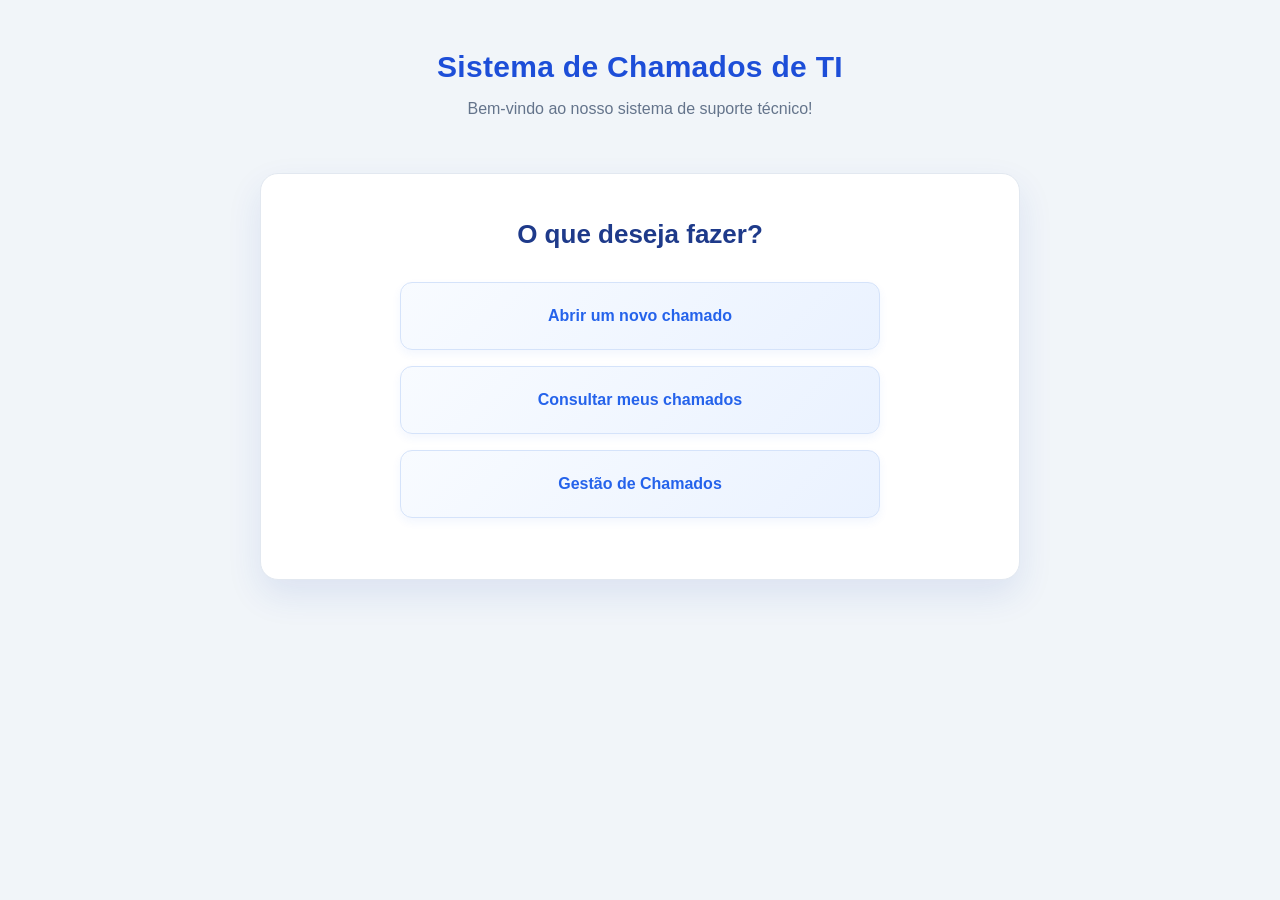
<file: index.html>
<!DOCTYPE html>
<html lang="pt-BR">
<head>
    <meta charset="UTF-8">
    <meta name="viewport" content="width=device-width, initial-scale=1.0">
    <title>Sistema de Chamados de TI</title>
    <link rel="stylesheet" href="style.css">
</head>

<body>

    <h1>Sistema de Chamados de TI</h1>

    <p>Bem-vindo ao nosso sistema de suporte técnico!</p>

    <div id="tela-inicial" class="tela-inicial">
    <h2>O que deseja fazer?</h2>

    <button type="button" id="btnAbrirChamado">
        Abrir um novo chamado
    </button>

    <button type="button" id="btnConsultarChamados">
        Consultar meus chamados
    </button>
        <button type="button" id="btnGestaoChamados">
        Gestão de Chamados
    </button>    
</div>
    

    <form id="ticket-form" hidden>

        <label for="nome">Nome do solicitante:</label>
        <input
            type="text"
            id="nome"
            placeholder="Digite seu nome"
            required
        >

        <label for="email">E-mail:</label>
        <input
            type="email"
            id="email"
            placeholder="Digite seu e-mail"
            required
        >

        <label for="categoria">Categoria do problema:</label>
        <select id="categoria" required>
            <option value="">Selecione uma categoria</option>
            <option value="Hardware">Hardware</option>
            <option value="Software">Software</option>
            <option value="Rede">Rede e Internet</option>
            <option value="Acesso">Acesso ao sistema</option>
            <option value="Outros">Outros</option>
        </select>

        <label for="prioridade">Prioridade:</label>
        <select id="prioridade" required>
            <option value="">Selecione a prioridade</option>
            <option value="Baixa">Baixa</option>
            <option value="Média">Média</option>
            <option value="Alta">Alta</option>
            <option value="Crítica">Crítica</option>
        </select>

        <label for="descricao">Descrição do problema:</label>
        <textarea
            id="descricao"
            placeholder="Descreva detalhadamente o problema"
            required
        ></textarea>

        <button type="submit">Abrir chamado</button>
        <button type="button" id="btnVoltarFormulario">
            Voltar à tela inicial
        </button>
 
    </form>
    <form id="consulta-form" hidden>

    <h2>Consultar meus chamados</h2>

    <label for="consulta-email">Digite seu e-mail:</label>

    <input
        type="email"
        id="consulta-email"
        placeholder="Digite o e-mail utilizado na abertura"
        required
    >

    <button type="submit">Consultar chamados</button>

    <div id="resultado-consulta"></div>
    <button type="button" id="btnVoltarInicio">
    Voltar à tela inicial
</button>
</form>
    <script src="app.js"></script>

</body>
</html>
</file>
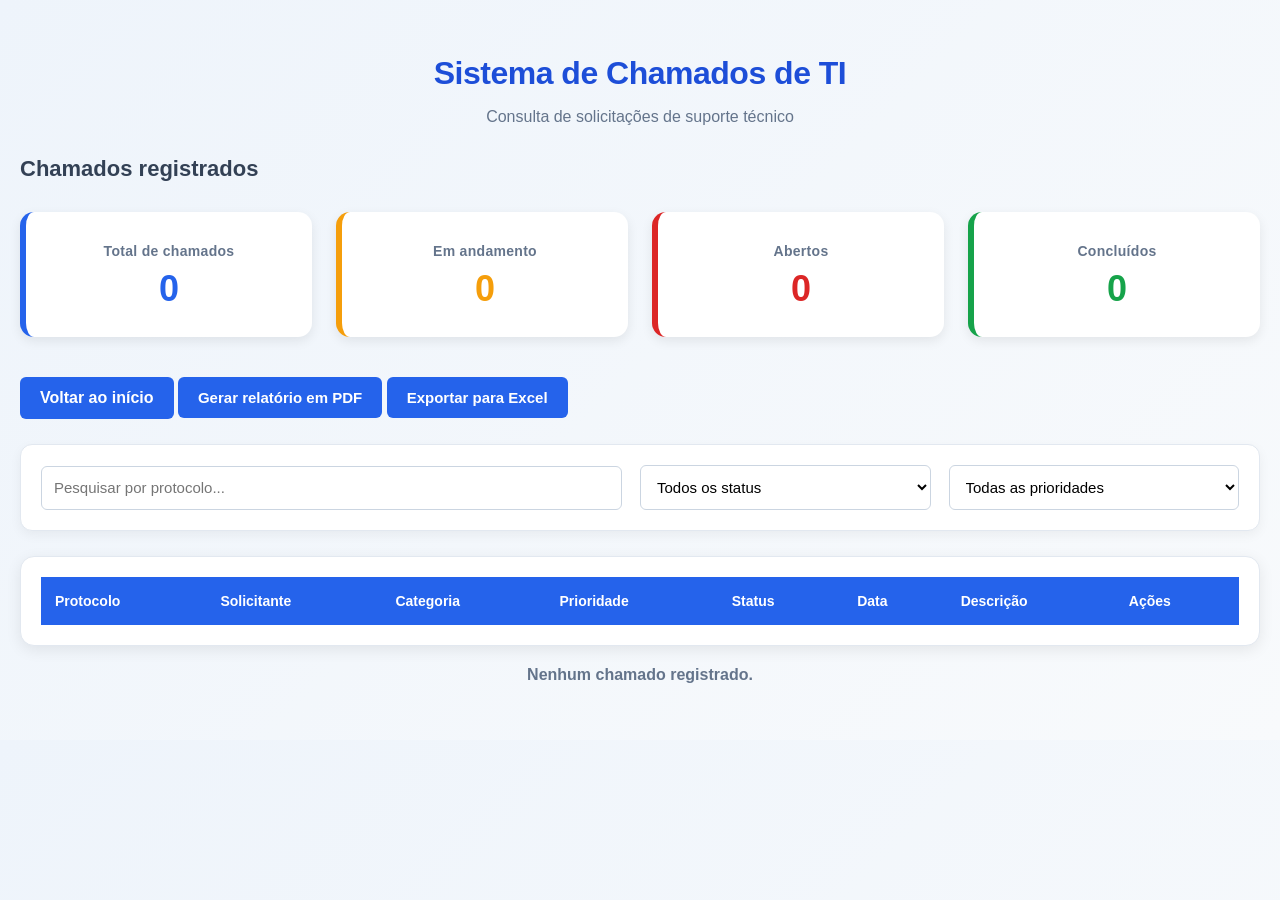
<file: chamados.html>
<!DOCTYPE html>
<html lang="pt-BR">
<head>
    <meta charset="UTF-8">
    <meta name="viewport" content="width=device-width, initial-scale=1.0">
    <title>Consultar Chamados - Sistema de TI</title>
    <link rel="stylesheet" href="style.css">
</head>

<body>

    <header>
        <h1>Sistema de Chamados de TI</h1>
        <p>Consulta de solicitações de suporte técnico</p>
    </header>

    <main>
        <h2>Chamados registrados</h2>
<div class="painel-indicadores">

    <div class="indicador">
        <h3>Total de chamados</h3>
        <p id="totalChamados">0</p>
    </div>

    <div class="indicador">
        <h3>Em andamento</h3>
        <p id="chamadosAndamento">0</p>
    </div>

    <div class="indicador">
        <h3>Abertos</h3>
        <p id="chamadosAbertos">0</p>
    </div>

    <div class="indicador">
    <h3>Concluídos</h3>
    <p id="chamadosConcluidos">0</p>
</div>

</div>
        <a href="index.html" class="botao-voltar">
            Voltar ao início
        </a>
        <button id="gerarPDF" class="botao-voltar" type="button">
    Gerar relatório em PDF
</button>
<button id="exportarExcel" class="botao-voltar" type="button">
    Exportar para Excel
</button>
        <div class="filtros">

    <input
        type="text"
        id="pesquisaProtocolo"
        placeholder="Pesquisar por protocolo..."
    >

    <select id="filtroStatus">
        <option value="">Todos os status</option>
        <option value="Aberto">Aberto</option>
        <option value="Em andamento">Em andamento</option>
        <option value="Concluído">Concluído</option>
    </select>

    <select id="filtroPrioridade">
        <option value="">Todas as prioridades</option>
        <option value="Baixa">Baixa</option>
        <option value="Média">Média</option>
        <option value="Alta">Alta</option>
        <option value="Crítica">Crítica</option>
    </select>

</div>

        <div class="tabela-container">
            <table>
                <thead>
                    <tr>
                        <th>Protocolo</th>
                        <th>Solicitante</th>
                        <th>Categoria</th>
                        <th>Prioridade</th>
                        <th>Status</th>
                        <th>Data</th>
                        <th>Descrição</th>
                        <th>Ações</th>
                    </tr>
                </thead>

                <tbody id="listaChamados">
                </tbody>
            </table>
        </div>

        <p id="mensagem"></p>
    </main>

    <script>
        const chamados = JSON.parse(
            localStorage.getItem("chamadosTI") || "[]"
        );
        chamados.forEach(chamado => {
    if (!chamado.status) {
        chamado.status = "Aberto";
    }
});
       function atualizarIndicadores() {
    document.getElementById("totalChamados").textContent = chamados.length;

    document.getElementById("chamadosAndamento").textContent =
        chamados.filter(chamado => chamado.status === "Em andamento").length;

    document.getElementById("chamadosAbertos").textContent =
        chamados.filter(chamado => chamado.status === "Aberto").length;
    document.getElementById("chamadosConcluidos").textContent =
    chamados.filter(chamado => chamado.status === "Concluído").length;
           
}

atualizarIndicadores(); 

        const lista = document.getElementById("listaChamados");
        const mensagem = document.getElementById("mensagem");

        if (chamados.length === 0) {

            mensagem.textContent = "Nenhum chamado registrado.";

        } else {

            chamados.forEach(chamado => {

                const linha = document.createElement("tr");



const valores = [
    chamado.protocolo,
    chamado.nome,
    chamado.categoria,
    chamado.prioridade,
    chamado.status,
    chamado.data,
    chamado.descricao
];

valores.forEach((valor, indice) => {

    const coluna = document.createElement("td");

    if (indice === 4) {

        const seletor = document.createElement("select");

        const status = ["Aberto", "Em andamento", "Concluído"];

        status.forEach(item => {
            const opcao = document.createElement("option");
            opcao.value = item;
            opcao.textContent = item;
            seletor.appendChild(opcao);
        });

        seletor.value = chamado.status || "Aberto";

        seletor.addEventListener("change", function() {
            chamado.status = seletor.value;

            localStorage.setItem(
                "chamadosTI",
                JSON.stringify(chamados)
            );
atualizarIndicadores();
            
        });

        coluna.appendChild(seletor);

    } else if (indice === 3) {

    coluna.textContent = valor || "-";
    coluna.style.fontWeight = "bold";

    if (valor === "Baixa") {
        coluna.style.color = "#16a34a";
    } else if (valor === "Média") {
        coluna.style.color = "#ca8a04";
    } else if (valor === "Alta") {
        coluna.style.color = "#ea580c";
    } else if (valor === "Crítica") {
        coluna.style.color = "#dc2626";
    }

} else {

    coluna.textContent = valor || "-";

}

    linha.appendChild(coluna);

});


                
const botaoExcluir = document.createElement("button");
botaoExcluir.textContent = "Excluir";

botaoExcluir.addEventListener("click", function() {
    if (confirm("Tem certeza que deseja excluir este chamado?")) {
        const indice = chamados.indexOf(chamado);
        chamados.splice(indice, 1);

        localStorage.setItem(
            "chamadosTI",
            JSON.stringify(chamados)
        );

        location.reload();
    }
});

const colunaExcluir = document.createElement("td");
colunaExcluir.appendChild(botaoExcluir);
linha.appendChild(colunaExcluir);
lista.appendChild(linha);

            });

        }
        const pesquisaProtocolo = document.getElementById("pesquisaProtocolo");
const filtroStatus = document.getElementById("filtroStatus");
const filtroPrioridade = document.getElementById("filtroPrioridade");

function aplicarFiltros() {
    const termo = pesquisaProtocolo.value.toLowerCase().trim();
    const statusSelecionado = filtroStatus.value;
    const prioridadeSelecionada = filtroPrioridade.value;

    const linhas = lista.querySelectorAll("tr");

    linhas.forEach(linha => {
        const protocolo = linha.cells[0].textContent.toLowerCase();
        const prioridade = linha.cells[3].textContent.trim();

        const seletorStatus = linha.cells[4].querySelector("select");
        const statusAtual = seletorStatus
            ? seletorStatus.value
            : linha.cells[4].textContent.trim();

        const correspondeProtocolo = protocolo.includes(termo);
        const correspondeStatus =
            !statusSelecionado || statusAtual === statusSelecionado;
        const correspondePrioridade =
            !prioridadeSelecionada || prioridade === prioridadeSelecionada;

        linha.style.display =
            correspondeProtocolo &&
            correspondeStatus &&
            correspondePrioridade
                ? ""
                : "none";
    });
        const chamadosVisiveis = [...linhas].filter(
        linha => linha.style.display !== "none"
    ).length;

    mensagem.textContent = chamadosVisiveis === 0
        ? "Nenhum chamado encontrado com os filtros selecionados."
        : "";
}

pesquisaProtocolo.addEventListener("input", aplicarFiltros);
filtroStatus.addEventListener("change", aplicarFiltros);
filtroPrioridade.addEventListener("change", aplicarFiltros);
document.getElementById("gerarPDF").addEventListener("click", function() {

    const escapar = texto => String(texto ?? "").replace(/[&<>"']/g, caractere => ({
        "&": "&amp;",
        "<": "&lt;",
        ">": "&gt;",
        '"': "&quot;",
        "'": "&#39;"
    }[caractere]));

    const relatorio = window.open("", "_blank");

    if (!relatorio) {
        alert("Permita a abertura de janelas pop-up para gerar o relatório.");
        return;
    }
const termo = document.getElementById("pesquisaProtocolo").value.toLowerCase().trim();

const statusSelecionado = document.getElementById("filtroStatus").value;

const prioridadeSelecionada = document.getElementById("filtroPrioridade").value;

const chamadosFiltrados = chamados.filter(chamado =>
    chamado.protocolo.toLowerCase().includes(termo) &&
    (!statusSelecionado || chamado.status === statusSelecionado) &&
    (!prioridadeSelecionada || chamado.prioridade === prioridadeSelecionada)
);
    const linhas = chamadosFiltrados.map(chamado => `
        <tr>
            <td>${escapar(chamado.protocolo)}</td>
            <td>${escapar(chamado.nome)}</td>
            <td>${escapar(chamado.categoria)}</td>
            <td>${escapar(chamado.prioridade)}</td>
            <td>${escapar(chamado.status)}</td>
            <td>${escapar(chamado.data)}</td>
            <td>${escapar(chamado.descricao)}</td>
        </tr>
    `).join("");

    const conteudo = `
        <html>
        <head>
            <meta charset="UTF-8">
            <title>Relatório de Chamados de TI</title>
            <style>
                body {
                    font-family: Arial, sans-serif;
                    padding: 25px;
                    color: #333;
                }
                h1 {
                    color: #2563eb;
                    text-align: center;
                }
                .data {
                    text-align: right;
                    margin-bottom: 25px;
                }
               .resumo {
    display: grid;
    grid-template-columns: repeat(3, 1fr);
    gap: 15px;
    margin: 20px 0;
}

.resumo h3 {
    grid-column: 1 / -1;
    margin-bottom: 5px;
}

.resumo p {
    background-color: #f1f5f9;
    padding: 15px;
    border-radius: 8px;
    margin: 0;
    border-left: 5px solid #2563eb;
}

.resumo p:nth-of-type(1) {
    border-left-color: #dc2626;
}

.resumo p:nth-of-type(2) {
    border-left-color: #f59e0b;
}

.resumo p:nth-of-type(3) {
    border-left-color: #16a34a;
} table {
                    width: 100%;
                    border-collapse: collapse;
                    font-size: 11px;
                }
                th, td {
                    border: 1px solid #ddd;
                    padding: 8px;
                    text-align: left;
                }
                th {
                    background: #2563eb;
                    color: white;
                }
                @media print {
                    body { padding: 0; }
                }
            </style>
        </head>
        <body>
            <h1>Relatório de Chamados de TI</h1>
            <p class="data">Emitido em: ${new Date().toLocaleString("pt-BR")}</p>

            <h3>Total de chamados: ${chamadosFiltrados.length}</h3>
        <div class="resumo">
            <h3>Resumo por situação</h3>
            <p>Chamados abertos: ${chamadosFiltrados.filter(chamado => chamado.status === "Aberto").length}</p>
            <p>Chamados em andamento: ${chamadosFiltrados.filter(chamado => chamado.status === "Em andamento").length}</p>
            <p>Chamados concluídos: ${chamadosFiltrados.filter(chamado => chamado.status === "Concluído").length}</p>
        </div>

            <table>
                <thead>
                    <tr>
                        <th>Protocolo</th>
                        <th>Solicitante</th>
                        <th>Categoria</th>
                        <th>Prioridade</th>
                        <th>Status</th>
                        <th>Data</th>
                        <th>Descrição</th>
                    </tr>
                </thead>
                <tbody>
                    ${linhas}
                </tbody>
            </table>
        </body>
        </html>
    `;

    relatorio.onload = function() {
        relatorio.focus();
        relatorio.print();
    };

    relatorio.document.write(conteudo);
    relatorio.document.close();
}); 
   document.getElementById("exportarExcel").addEventListener("click", function() {

    const chamadosExportacao = JSON.parse(localStorage.getItem("chamadosTI")) || [];

    if (chamadosExportacao.length === 0) {
        alert("Não existem chamados para exportar.");
        return;
    }

    const cabecalho = [
        "Protocolo",
        "Solicitante",
        "Categoria",
        "Prioridade",
        "Status",
        "Data",
        "Descrição"
    ];

    const linhas = chamadosExportacao.map(chamado =>
        [
            chamado.protocolo,
            chamado.nome,
            chamado.categoria,
            chamado.prioridade,
            chamado.status,
            chamado.data,
            chamado.descricao
        ].map(valor => `"${String(valor ?? "").replace(/"/g, '""')}"`).join(";")
    );

    const csv = "\uFEFF" + [cabecalho.join(";"), ...linhas].join("\r\n");

    const arquivo = new Blob([csv], {
        type: "text/csv;charset=utf-8;"
    });

    const link = document.createElement("a");
    const url = URL.createObjectURL(arquivo);

    link.href = url;
    link.download = "chamados-ti.csv";

    document.body.appendChild(link);
    link.click();
    link.remove();

    URL.revokeObjectURL(url);

});
    </script>

</body>
</html>
</file>
<file: style.css>
/* Configurações gerais */
* {
    box-sizing: border-box;
}

body {
    font-family: Arial, sans-serif;
    background-color: #f1f5f9;
    color: #1e293b;
    margin: 0;
    padding: 40px 20px;
}

/* Título principal */
h1 {
    color: #1d4ed8;
    text-align: center;
    margin-bottom: 10px;
}

p {
    text-align: center;
    color: #64748b;
}

/* Área do formulário */
h2 {
    margin-top: 35px;
    color: #334155;
}

form {
    background-color: white;
    max-width: 600px;
    margin: 25px auto;
    padding: 30px;
    border-radius: 12px;
    box-shadow: 0 4px 15px rgba(0, 0, 0, 0.08);
}

/* Campos de preenchimento */
label {
    display: block;
    font-weight: bold;
    margin-bottom: 8px;
}

input,
textarea,
select {
    width: 100%;
    padding: 12px;
    border: 1px solid #cbd5e1;
    border-radius: 6px;
    font-size: 15px;
    margin-bottom: 20px;
}

textarea {
    min-height: 120px;
    resize: vertical;
}

/* Botão */
button {
    background-color: #2563eb;
    color: white;
    border: none;
    padding: 13px 22px;
    border-radius: 6px;
    cursor: pointer;
    font-size: 15px;
    font-weight: bold;
}

button:hover {
    background-color: #1d4ed8;
}


/* ===== Estilo da consulta de chamados ===== */

.tabela-container {
    width: 100%;
    overflow-x: auto;
    margin-top: 25px;
    background-color: white;
    border-radius: 12px;
    padding: 15px;
    box-shadow: 0 4px 15px rgba(0, 0, 0, 0.08);
}

table {
    width: 100%;
    border-collapse: collapse;
    min-width: 750px;
}

th {
    background-color: #2563eb;
    color: white;
    padding: 15px;
    text-align: left;
}

td {
    padding: 14px;
    border-bottom: 1px solid #e5e7eb;
    text-align: left;
}

tbody tr:nth-child(even) {
    background-color: #f1f5f9;
}

tbody tr:hover {
    background-color: #dbeafe;
}

.botao-voltar {
    display: inline-block;
    background-color: #2563eb;
    color: white;
    padding: 12px 20px;
    border-radius: 6px;
    text-decoration: none;
    font-weight: bold;
    margin-top: 10px;
}

.botao-voltar:hover {
    background-color: #1d4ed8;
}

#mensagem {
    margin-top: 20px;
    font-weight: bold;
}
/* Organização dos filtros */
.filtros {
    display: grid;
    grid-template-columns: 2fr 1fr 1fr;
    gap: 15px;
    margin-top: 20px;
    align-items: center;
}

.filtros input,
.filtros select {
    margin-bottom: 0;
}

/* Ajuste para telas menores */
@media (max-width: 700px) {
    .filtros {
        grid-template-columns: 1fr;
    }
}

/* Painel de indicadores */
.painel-indicadores {
    display: grid;
    grid-template-columns: repeat(4, 1fr);
    gap: 20px;
    margin: 25px 0;
}

.indicador {
    background-color: white;
    padding: 25px;
    border-radius: 12px;
    text-align: center;
    box-shadow: 0 4px 12px rgba(0, 0, 0, 0.08);
    border-left: 5px solid #2563eb;
}
.indicador:nth-child(2) {
    border-left-color: #f59e0b;
}

.indicador:nth-child(2) p {
    color: #f59e0b;
}

.indicador:nth-child(3) {
    border-left-color: #dc2626;
}

.indicador:nth-child(3) p {
    color: #dc2626;
}

.indicador:nth-child(4) {
    border-left-color: #16a34a;
}

.indicador:nth-child(4) p {
    color: #16a34a;
}

.indicador h3 {
    color: #64748b;
    font-size: 16px;
    margin-bottom: 12px;
}

.indicador p {
    color: #2563eb;
    font-size: 32px;
    font-weight: bold;
    margin: 0;
}

/* Adaptação para celulares */
@media (max-width: 700px) {
    .painel-indicadores {
        grid-template-columns: 1fr;
    }
}
/* Botão para consultar chamados */
.botao-consultar {
    display: block;
    width: fit-content;
    margin: 20px auto;
    padding: 12px 25px;
    background-color: #2563eb;
    color: white;
    text-decoration: none;
    border-radius: 8px;
    font-weight: bold;
    text-align: center;
}

.botao-consultar:hover {
    background-color: #1d4ed8;
}
/* Cabeçalho do formulário */
.cabecalho-formulario {
    display: flex;
    justify-content: space-between;
    align-items: center;
    gap: 20px;
    margin-bottom: 20px;
}

.cabecalho-formulario h2 {
    margin: 0;
}

.cabecalho-formulario .botao-consultar {
    margin: 0;
}

/* Ajuste para celulares */
@media (max-width: 700px) {
    .cabecalho-formulario {
        flex-direction: column;
        align-items: flex-start;
    }
}

/* Espaçamento dos botões da consulta */
#btnVoltarInicio {
    display: block;
    margin-top: 15px;
}


/* ===== Nova aparência da página inicial ===== */

#tela-inicial {
    max-width: 720px;
    margin: 45px auto;
    padding: 40px 35px;
    background-color: #ffffff;
    border-radius: 18px;
    box-shadow: 0 8px 25px rgba(0, 0, 0, 0.09);
    text-align: center;
}

#tela-inicial h2 {
    margin: 0 0 30px;
    color: #243b63;
    font-size: 24px;
}

#tela-inicial button {
    display: block;
    width: 100%;
    max-width: 430px;
    margin: 16px auto;
    padding: 20px;
    border-radius: 12px;
    background-color: #f4f8ff;
    color: #2563eb;
    border: 1px solid #d8e5fa;
    font-size: 17px;
    font-weight: bold;
    transition: all 0.2s ease;
}

#tela-inicial button:hover {
    background-color: #e5efff;
    border-color: #2563eb;
    transform: translateY(-2px);
}

@media (max-width: 700px) {
    #tela-inicial {
        margin: 25px 5px;
        padding: 28px 18px;
    }
}

/* Alinhamento dos botões da tela de consulta */
#consulta-form button[type="submit"] {
    display: inline-block;
    width: auto;
    margin: 16px 0;
}

#consulta-form #btnVoltarInicio {
    display: inline-block;
    width: auto;
    float: right;
    margin: 16px 0;
}

#consulta-form::after {
    content: "";
    display: block;
    clear: both;
}

#consulta-form button[type="submit"] {
    float: left;
}

#consulta-form #btnVoltarInicio {
    float: right;
}

/* Alinhamento dos botões da abertura de chamado */
#ticket-form button[type="submit"] {
    float: left;
    width: auto;
}

#ticket-form #btnVoltarFormulario {
    float: right;
    width: auto;
}

#ticket-form::after {
    content: "";
    display: block;
    clear: both;
}

/* ===== Refinamento visual do painel administrativo ===== */

.painel-indicadores {
    gap: 24px;
    margin: 30px 0;
}

.indicador {
    min-height: 125px;
    display: flex;
    flex-direction: column;
    justify-content: center;
    transition: transform 0.2s ease, box-shadow 0.2s ease;
}

.indicador:hover {
    transform: translateY(-3px);
    box-shadow: 0 8px 20px rgba(0, 0, 0, 0.10);
}

.filtros {
    margin: 25px 0;
    gap: 18px;
}

.filtros input,
.filtros select {
    min-height: 44px;
    background-color: #ffffff;
}

.tabela-container {
    margin-top: 25px;
    padding: 18px;
    border-radius: 14px;
}

table {
    border-spacing: 0;
}

th {
    padding: 16px 14px;
    font-size: 14px;
}

td {
    padding: 16px 14px;
    font-size: 14px;
}

tbody tr {
    transition: background-color 0.2s ease;
}

tbody tr:hover {
    background-color: #e8f1ff;
}

td button {
    padding: 10px 18px;
}

@media (max-width: 900px) {
    .painel-indicadores {
        grid-template-columns: repeat(2, 1fr);
    }

    .filtros {
        grid-template-columns: 1fr;
    }
}

/* ===== Refinamento visual do painel administrativo ===== */

.painel-indicadores {
    gap: 24px;
    margin: 30px 0;
}

.indicador {
    min-height: 125px;
    display: flex;
    flex-direction: column;
    justify-content: center;
    transition: transform 0.2s ease, box-shadow 0.2s ease;
}

.indicador:hover {
    transform: translateY(-4px);
    box-shadow: 0 8px 20px rgba(0, 0, 0, 0.12);
}

main > h2 {
    margin-top: 30px;
    margin-bottom: 20px;
    font-size: 22px;
}

.filtros {
    background: #ffffff;
    padding: 20px;
    border-radius: 12px;
    box-shadow: 0 4px 12px rgba(0, 0, 0, 0.05);
    margin: 25px 0;
}

.tabela-container {
    margin-top: 20px;
    padding: 20px;
}

th {
    padding: 16px 14px;
    font-size: 14px;
}

td {
    padding: 16px 14px;
    font-size: 14px;
}

tbody tr {
    transition: background-color 0.2s ease;
}

td button {
    padding: 10px 18px;
}

@media (max-width: 900px) {
    .painel-indicadores {
        grid-template-columns: repeat(2, 1fr);
    }
}

@media (max-width: 600px) {
    .painel-indicadores {
        grid-template-columns: 1fr;
    }
}

/* ===== Refinamento visual do painel administrativo ===== */

h1 {
    font-size: 30px;
    font-weight: 700;
    letter-spacing: 0.3px;
    margin-top: 10px;
    margin-bottom: 12px;
}

.painel-indicadores {
    gap: 24px;
    margin: 30px 0;
}

.indicador {
    min-height: 125px;
    display: flex;
    flex-direction: column;
    justify-content: center;
    border-left-width: 6px;
    transition: transform 0.2s ease, box-shadow 0.2s ease;
}

.indicador:hover {
    transform: translateY(-3px);
    box-shadow: 0 8px 20px rgba(0, 0, 0, 0.12);
}

.indicador h3 {
    font-size: 14px;
    font-weight: 600;
    letter-spacing: 0.3px;
    margin: 0 0 12px;
}

.indicador p {
    font-size: 36px;
    line-height: 1;
    margin: 0;
    font-weight: 700;
}

@media (max-width: 700px) {
    h1 {
        font-size: 24px;
    }
}

/* ===== Acabamento final do painel ===== */

body:has(.painel-indicadores) {
    background: linear-gradient(135deg, #eef4fb, #f8fafc);
}

body:has(.painel-indicadores) h1 {
    margin-top: 15px;
    margin-bottom: 8px;
    font-size: 32px;
    letter-spacing: -0.5px;
}

body:has(.painel-indicadores) > p {
    margin-bottom: 35px;
    font-size: 15px;
}

.painel-indicadores .indicador {
    border-radius: 14px;
    padding: 28px 20px;
}

.indicador:hover {
    box-shadow: 0 10px 25px rgba(37, 99, 235, 0.12);
}

.tabela-container {
    border: 1px solid #e2e8f0;
}

.filtros {
    border: 1px solid #e2e8f0;
}

/* ===== Acabamento profissional da página inicial ===== */

#tela-inicial {
    max-width: 760px;
    margin: 55px auto;
    padding: 45px 40px;
    border: 1px solid #e2e8f0;
    box-shadow: 0 15px 35px rgba(30, 64, 175, 0.10);
}

#tela-inicial h2 {
    font-size: 26px;
    margin-bottom: 32px;
    color: #1e3a8a;
}

#tela-inicial button {
    min-height: 68px;
    max-width: 480px;
    padding: 20px 24px;
    border-radius: 12px;
    background: linear-gradient(135deg, #f8fbff, #eaf2ff);
    border: 1px solid #d5e3fa;
    box-shadow: 0 4px 10px rgba(37, 99, 235, 0.06);
    font-size: 16px;
}

#tela-inicial button:hover {
    background: linear-gradient(135deg, #eaf2ff, #dbeafe);
    box-shadow: 0 8px 18px rgba(37, 99, 235, 0.14);
    transform: translateY(-3px);
}

@media (max-width: 700px) {
    #tela-inicial {
        margin: 30px auto;
        padding: 30px 20px;
    }

    #tela-inicial button {
        min-height: 60px;
        font-size: 15px;
    }
}

/* Ajustes para telas de celular */
@media (max-width: 600px) {

    body {
        padding: 20px 12px;
    }

    form {
        width: 100%;
        max-width: 100%;
        padding: 24px 18px;
    }

  #tela-inicial form button[type="submit"],
#tela-inicial form #btnVoltarFormulario {
    display: inline-block;
    width: calc(50% - 8px);
    margin: 12px 4px 0;
    vertical-align: top;
    box-sizing: border-box;
}

}
</file>
